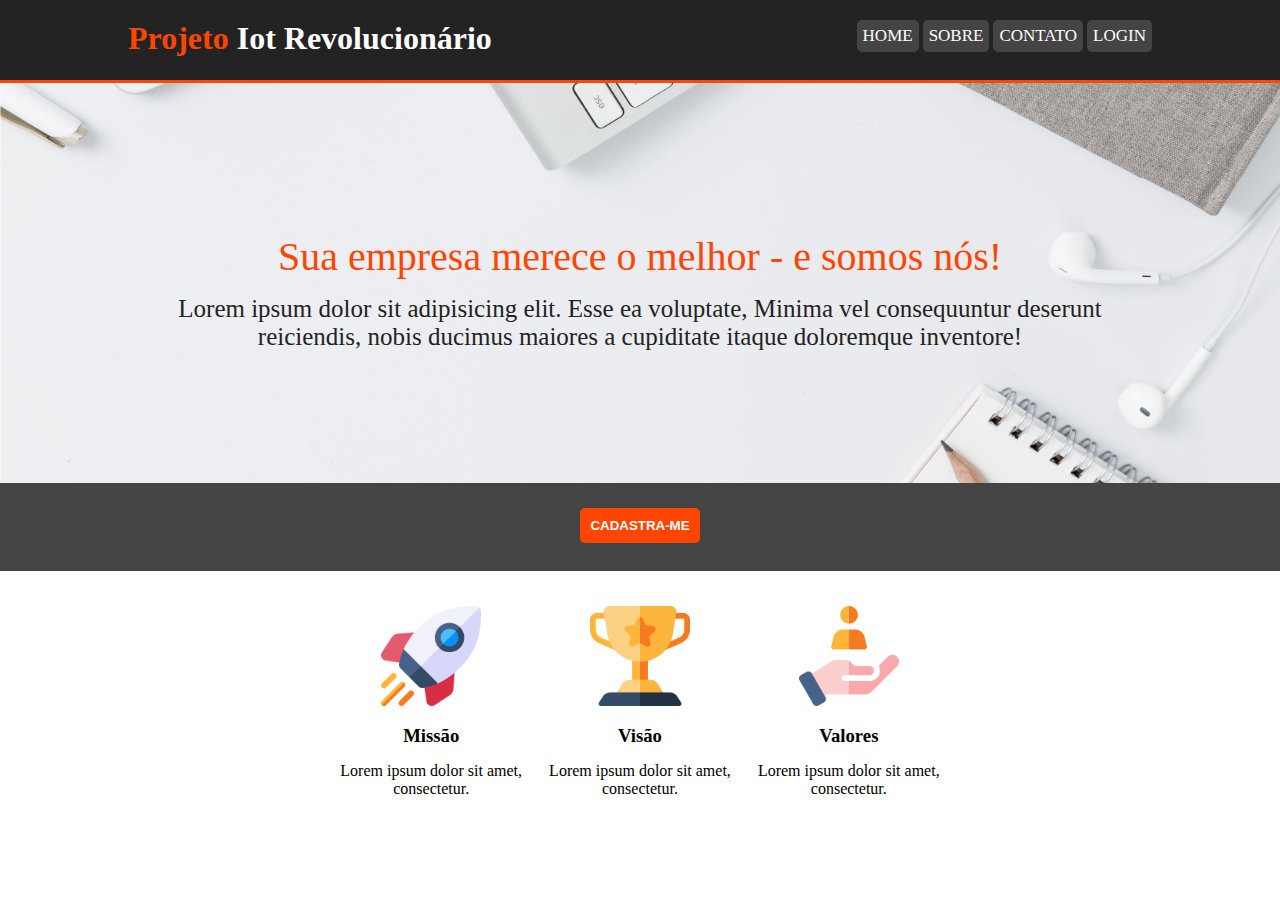
<file: CSS E HTML/index.html>
<!DOCTYPE html>
<html lang="en">

<head>
    <meta charset="UTF-8">
    <meta http-equiv="X-UA-Compatible" content="IE=edge">
    <meta name="viewport" content="width=device-width, initial-scale=1.0">
    <title>Home</title>
    <link rel="stylesheet" href="style.css">
</head>

<body>

    <div class="header">
        <div class="container">
            <h1><span class="text-orange">Projeto</span> Iot Revolucionário</h1>
            <ul>
                <li><a href="">Home</a></li>
                <li><a href="sobre.html">Sobre</a></li>
                <li><a href="">Contato</a></li>
                <li><a href="">Login</a></li>

            </ul>

        </div>

    </div>

    <div class="banner">
        <div class="container">
            <div class="texto-banner">

                <h1>Sua empresa merece o melhor - e somos nós!</h1>
                <h3>Lorem ipsum dolor sit adipisicing elit. Esse ea voluptate, Minima vel consequuntur deserunt
                    reiciendis, nobis ducimus maiores a cupiditate itaque doloremque inventore!</h3>
            </div>
        </div>
    </div>
<!-- inicio novidades -->
    <div class="news">
        <button class="btn-orange">CADASTRA-ME</button>
    </div>
<!-- fim novidade  -->

    <!-- inicio missão visão valores -->
    <div class="box">
        <div class="container">
            
            <div class="box-item">
                <img src="missao.png" >
                <h3>Missão</h3>
                <p>Lorem ipsum dolor sit amet, consectetur.</p>
            </div>


            <div class="box-item">
                <img src="visao.png" >
                <h3>Visão</h3>
                <p>Lorem ipsum dolor sit amet, consectetur.</p>
            </div>


            <div class="box-item">
                <img src="valores.png" >
                <h3>Valores</h3>
                <p>Lorem ipsum dolor sit amet, consectetur.</p>
            </div>
        </div>
    </div>



</body>

</html>
</file>
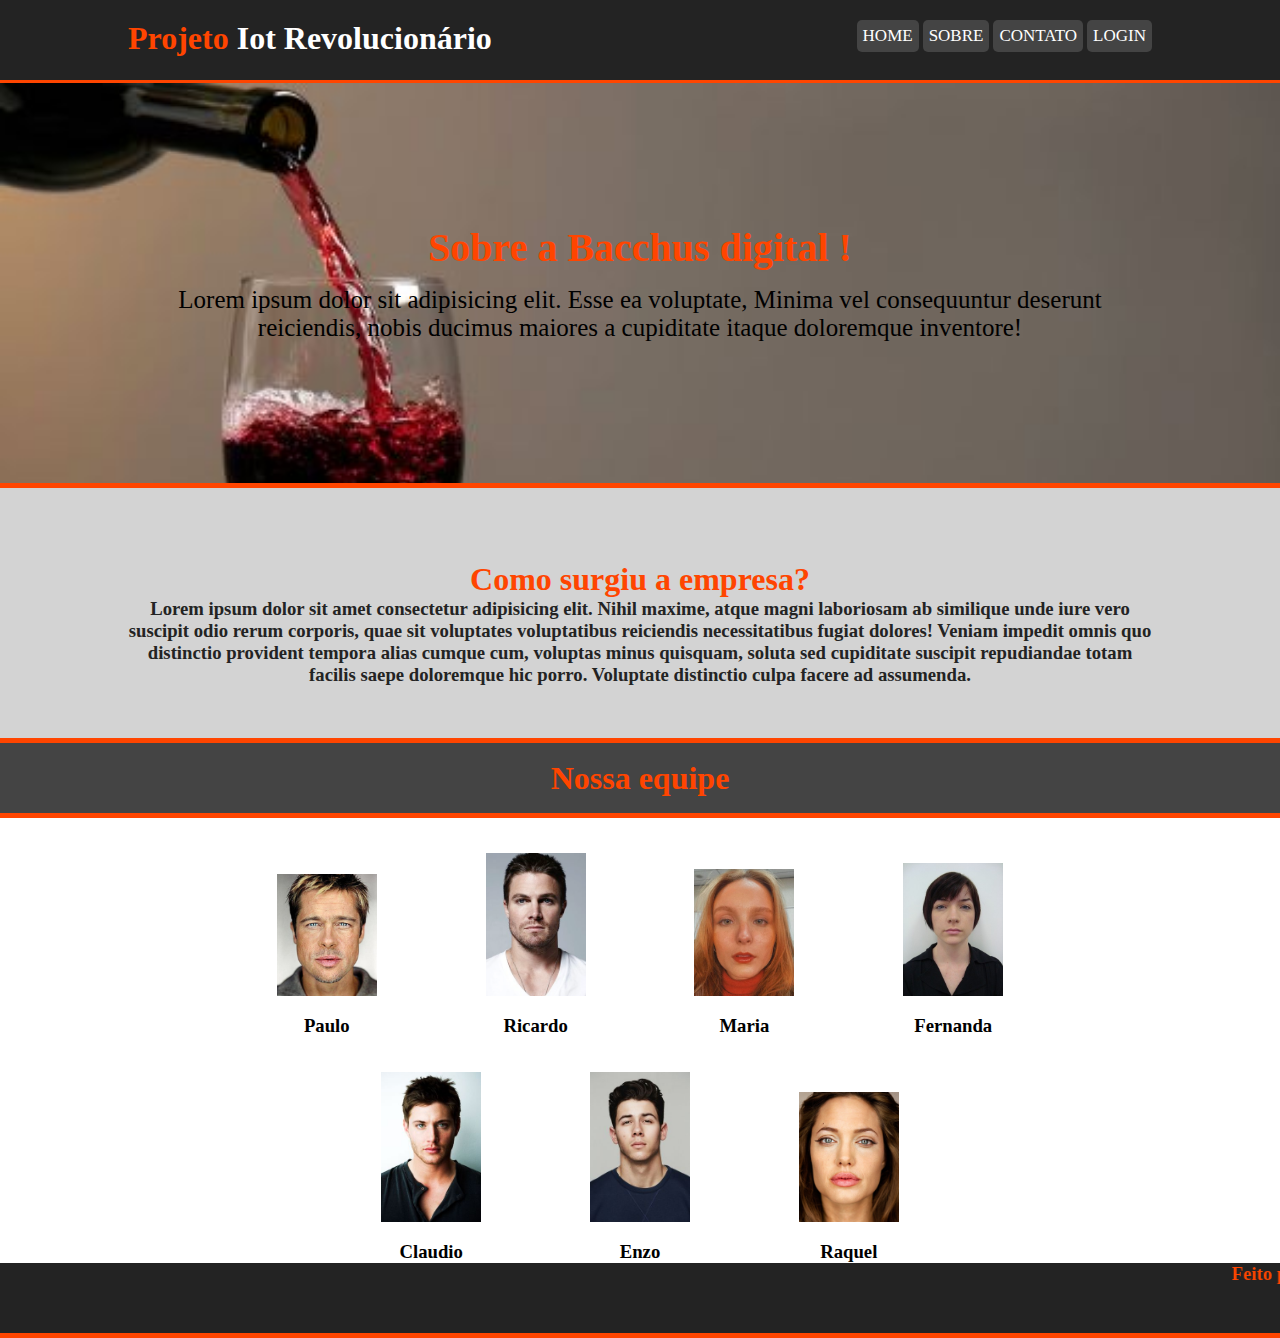
<file: CSS E HTML/sobre.html>
<!DOCTYPE html>
<html lang="en">

<head>
    <meta charset="UTF-8">
    <meta http-equiv="X-UA-Compatible" content="IE=edge">
    <meta name="viewport" content="width=device-width, initial-scale=1.0">
    <title>Sobre</title>
    <link rel="stylesheet" href="style.css">
</head>

<body>

    <div class="header">
        <div class="container">
            <h1><span class="text-orange">Projeto</span> Iot Revolucionário</h1>
            <ul>
                <li><a href="index.html">Home</a></li>
                <li><a href="">Sobre</a></li>
                <li><a href="">Contato</a></li>
                <li><a href="">Login</a></li>

            </ul>
        </div>
    </div>

    <div class="banner2">
        <div class="container">
            <div class="texto-banner">

                <h1>Sobre a Bacchus digital !</h1>
                <h3>Lorem ipsum dolor sit adipisicing elit. Esse ea voluptate, Minima vel consequuntur deserunt
                    reiciendis, nobis ducimus maiores a cupiditate itaque doloremque inventore!</h3>
            </div>
        </div>
    </div>

    <div class="texto">
        <div class="container">
            <h1>Como surgiu a empresa?</h1>

            <h3>Lorem ipsum dolor sit amet consectetur adipisicing elit. Nihil maxime, atque magni laboriosam ab
                similique unde iure vero suscipit odio rerum corporis, quae sit voluptates voluptatibus reiciendis
                necessitatibus fugiat dolores!
                Veniam impedit omnis quo distinctio provident tempora alias cumque cum, voluptas minus quisquam, soluta
                sed cupiditate suscipit repudiandae totam facilis saepe doloremque hic porro. Voluptate distinctio culpa
                facere ad assumenda.</h3>
        </div>
    </div>

     <div class="box">
        <div class="equipe">
            <h1>Nossa equipe</h1>
        </div>
        <div class="container">
            
            

            <div class="box-item">
                <img src="paulo.png" >
                <h3>Paulo</h3>
                
            </div>


            <div class="box-item">
                <img src="ricardo.jpg" >
                <h3>Ricardo</h3>
                
            </div>


            <div class="box-item">
                <img src="maria.jpg" >
                <h3>Maria</h3>
                
            </div>

            <div class="box-item">
                <img src="fernanda.jpg" >
                <h3>Fernanda</h3>
                
            </div>

            <div class="box-item">
                <img src="claudio.jpg" >
                <h3>Claudio</h3>
                
            </div>

            <div class="box-item">
                <img src="enzo.jpg" >
                <h3>Enzo</h3>
                
            </div>

            <div class="box-item">
                <img src="raquel.jpe" >
                <h3>Raquel</h3>
                
            </div>

        </div>
    </div>
    

<footer><marquee behavior="" direction=""><h3>Feito por Igor Sérgio</h3></marquee></footer>
</body>

</html>
</file>
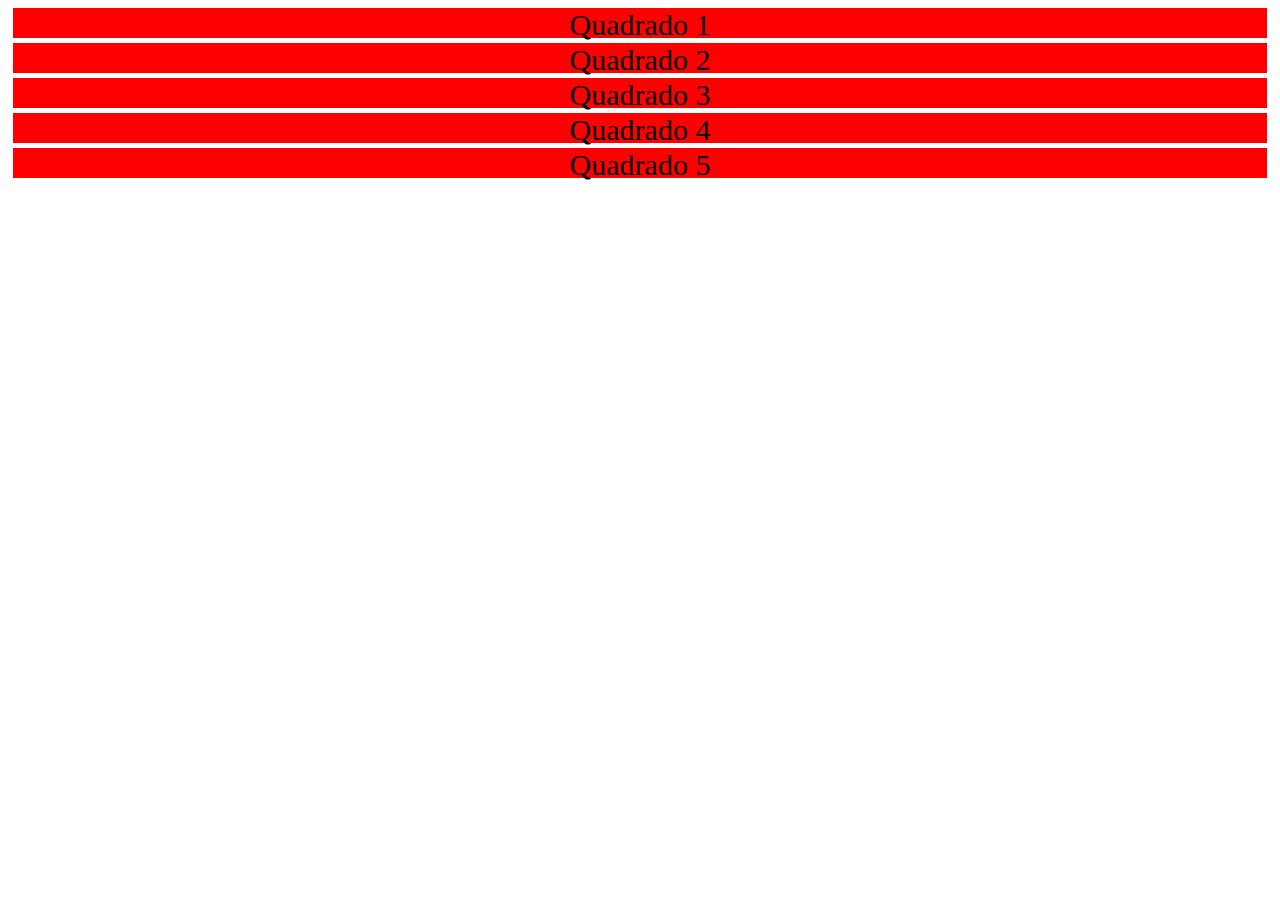
<file: CSS E HTML/teste1.html>
<!DOCTYPE html>
<html lang="en">
<head>
    <meta charset="UTF-8">
    <meta http-equiv="X-UA-Compatible" content="IE=edge">
    <meta name="viewport" content="width=device-width, initial-scale=1.0">
    <title>Document</title>
<link rel="stylesheet" href="estilo.css">

    

</head>
<body>
    <div class="caixa" >Quadrado 1</div>
    <div class="caixa">Quadrado 2</div>
    <div class="caixa">Quadrado 3</div>
    <div class="caixa">Quadrado 4</div>
    <div class="caixa">Quadrado 5</div>


</body>
</html>
</file>
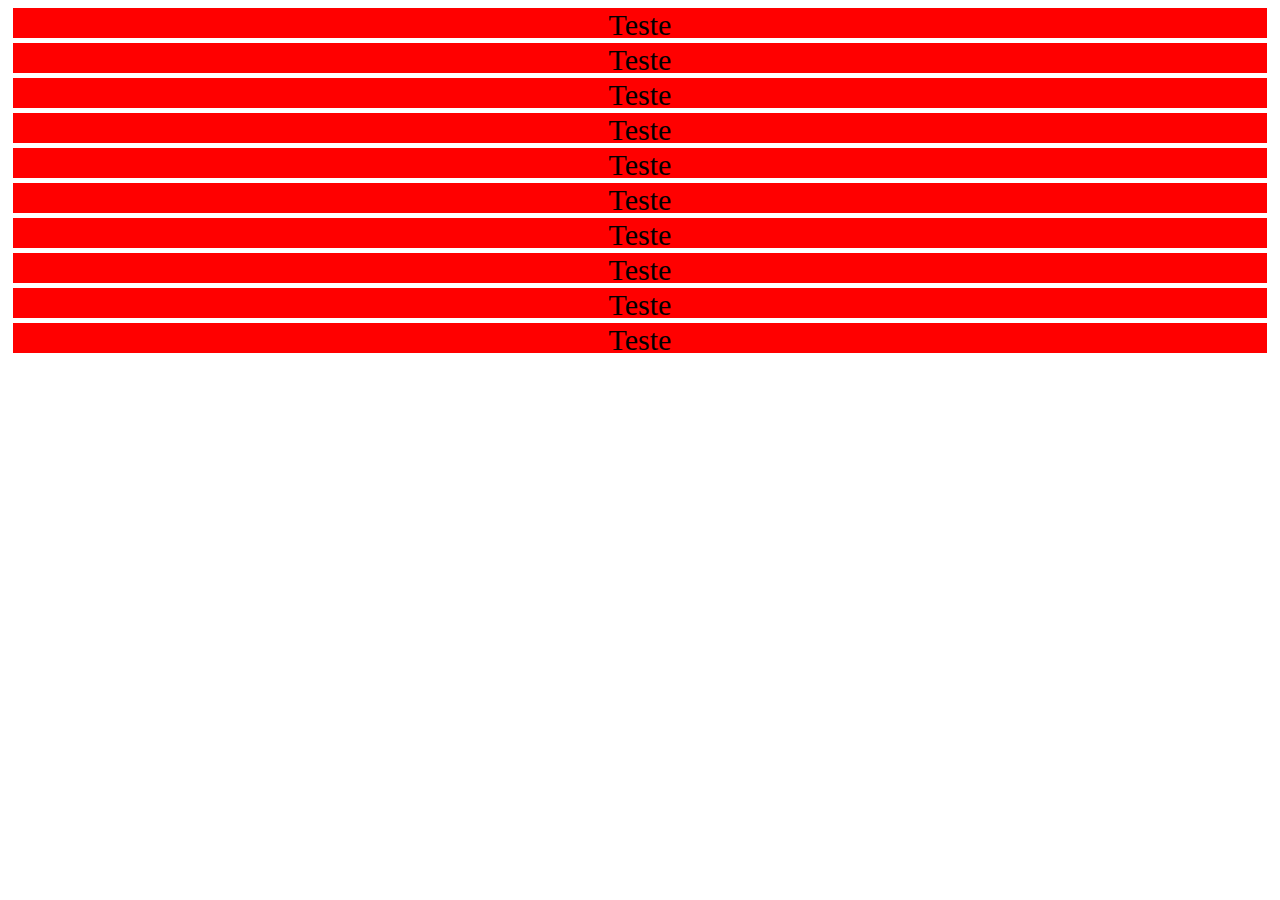
<file: CSS E HTML/teste2.html>
<!DOCTYPE html>
<html lang="en">
<head>
    <meta charset="UTF-8">
    <meta http-equiv="X-UA-Compatible" content="IE=edge">
    <meta name="viewport" content="width=device-width, initial-scale=1.0">
    <title>Document</title>
    <link rel="stylesheet" href="estilo.css">


</head>
<body>
    <div class="caixa">Teste</div>
    <div class="caixa">Teste</div>
    <div class="caixa">Teste</div>
    <div class="caixa">Teste</div>
    <div class="caixa">Teste</div>
    <div class="caixa">Teste</div>
    <div class="caixa">Teste</div>
    <div class="caixa">Teste</div>
    <div class="caixa">Teste</div>
    <div class="caixa">Teste</div>

</body>
</html>
</file>
<file: CSS E HTML/style.css>
/* Geral*/
.container{

width: 80%;
margin: auto;

}
.btn-orange {
    background-color: orangered;
    border: none;
    padding: 10px;
    font-weight: bold;
    color: white;
    border-radius: 5px;
    
    }


*{
    margin: 0;
    padding: 0;
}

.body{
font-family: Arial, Helvetica, sans-serif;
}

.header h1{
    float: left;
    color: white;
}


/*Inicio estilo header */
.header{
    background-color: #232323;
    width: 100%;
    height: 80px;
    border-bottom: solid orangered 3px;

}


/* Tira as bolinhas da lista*/
.header ul{
    list-style:  none;
    float: right;
}


.header h1, .header ul{
    margin-top: 20px;
}


/* coloca os elementos <li> na mesma linha como blocos*/
.header li{
    display: inline-block;
    font-size: 17px;
    text-transform: uppercase;
    padding: 6px;
    border-radius: 5px;
    background-color: #444444;
}



/* tira o estilo de link*/
.header ul li a{
    text-decoration: none;
    color: white;
}

.header .text-orange{
    color: orangered;
    font-weight: bold;
}

/* Inicio banner */

.banner{
    width: 100%;
    height: 400px;
    background-color: purple;
    padding-top: 0px;
    text-align: center; 
    background-image: url("banner-fundo.jpeg");
   /* a imagem vai ficar do tamanho da div */
    background-size: cover; 

}
.banner h1{
padding-top: 150px;
font-size: 40px;
font-weight: lighter;
color: orangered;

}

.banner h3{
font-size: 25px;
font-weight: lighter;
margin-top: 15px;
color: #232323;

}
/* fim banner  */

/* Inicio novidades */

.news{
width: 100%;
height: 88px;
background-color: #444444;
text-align: center;
}

.news button{
margin-top: 25px;
}
/* fim novidades */



/* Inicio missão visão valores */

.box{

text-align: center;

}

.box-item{
    
    display: inline-block;
    width:20%;
}

.box-item img{
width: 100px;
margin-top: 35px;


}


.box-item h3, .box-item p{
margin-top: 15px;

}
/* Fim missão visão valores */

/* Pagina sobre  */
.banner2{
    width: 100%;
    height: 400px;
    
    padding-top: 0px;
    text-align: center; 
    display: flex;
    background-image: url("vinhos.jpg");
    border-bottom: solid orangered 5px;
   /* a imagem vai ficar do tamanho da div */
    background-size: cover; 
}

.banner2 h1{   
    font-size: 40px;
    color: orangered; 
}

.banner2 h3{
    font-size: 25px;
    font-weight: lighter;
    margin-top: 15px;
    color: black;    
}


.banner2 .texto {
    width: 100%;
    height: 200px;
}


.texto{
background-color: #D3D3D3;
display: flex;
height: 250px; 
border-bottom: solid orangered 5px;
}
.texto h1{
    color: orangered;
text-align: center;
align-items: center;
margin-top: 20px;
}

.texto h3{
color:#232323 ;
text-align: center;
align-items: center;

}

footer{
background-color:  #232323;
height: 70px;
color: orangered;
border-bottom: solid orangered 5px;

}
.equipe h1{
color: orangered;
}

.equipe{
 height: 70px;
background-color: #444444;
width: 100%;
display: flex;
align-items: center;
text-align: center;
justify-content: center;
border-bottom: solid orangered 5px;

}
</file>
<file: CSS E HTML/estilo.css>
.caixa{
            background-color: red;
            height: 30px;
            margin: 5px;
            font-size: 30px;
            text-align: center;

        }
</file>
